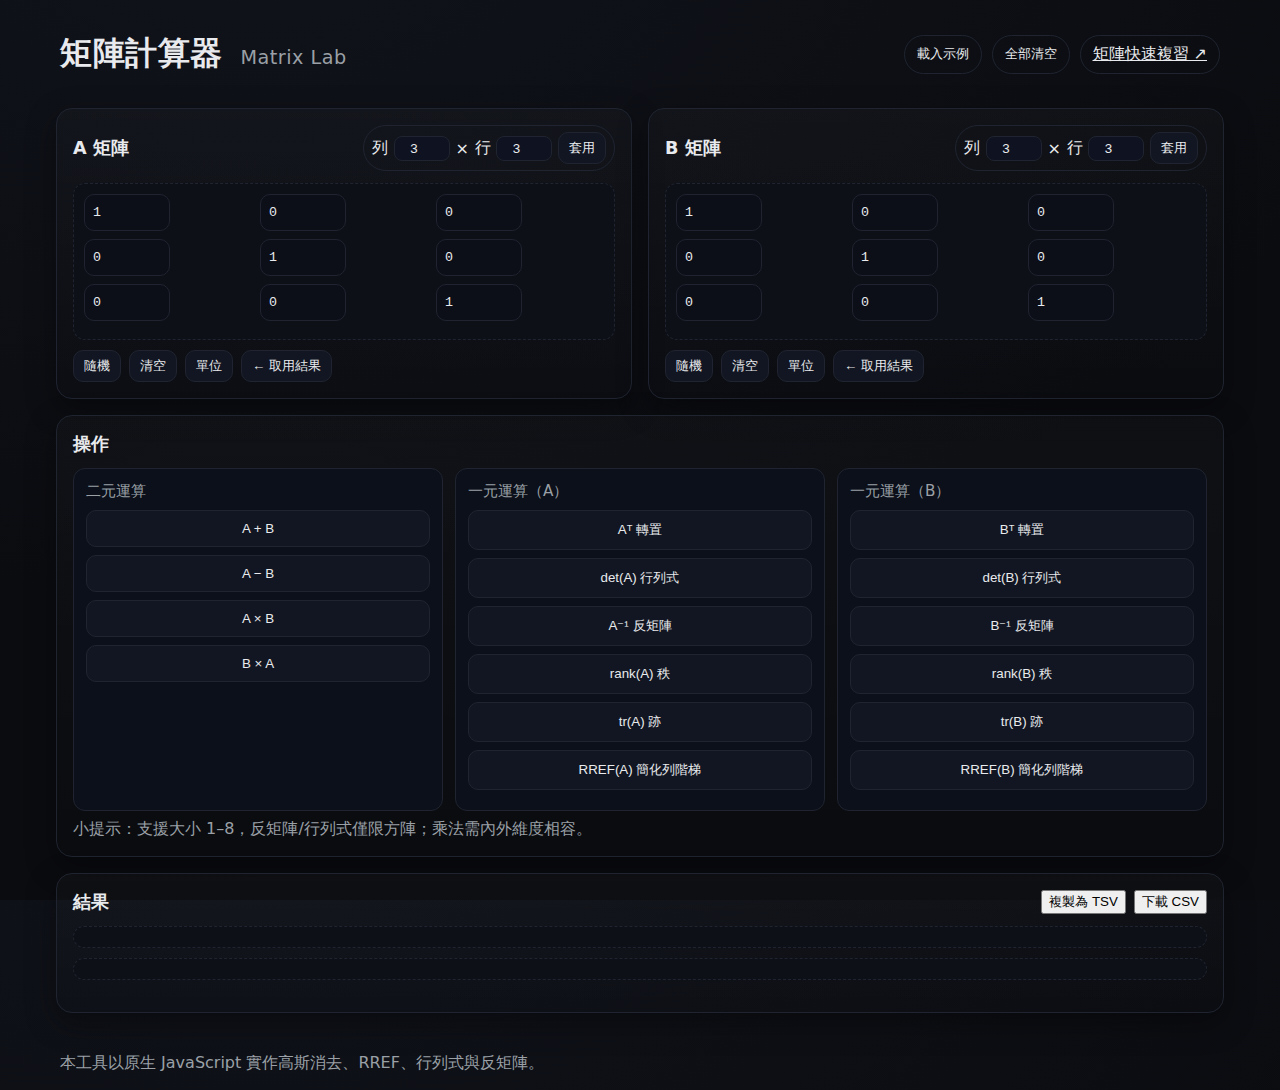
<file: 矩陣工具/index.html>
<!DOCTYPE html>
<html lang="zh-Hant">
<head>
  <meta charset="utf-8" />
  <meta name="viewport" content="width=device-width, initial-scale=1" />
  <title>矩陣計算器 Matrix Lab</title>
  <link rel="stylesheet" href="matrix.css" />
  <style>
    /* 安全字型回退，避免中文破版 */
    :root { --mono: ui-monospace, SFMono-Regular, Menlo, Monaco, Consolas, "Liberation Mono", "Courier New", monospace; }
  </style>
</head>
<body>
  <header class="app-header">
    <h1>矩陣計算器 <span class="sub">Matrix&nbsp;Lab</span></h1>
    <div class="header-actions">
      <button id="btnFillDemo" class="ghost">載入示例</button>
      <button id="btnClearAll" class="ghost">全部清空</button>
      <a class="ghost" href="https://en.wikipedia.org/wiki/Matrix_(mathematics)" target="_blank" rel="noopener">矩陣快速複習 ↗</a>
    </div>
  </header>

  <main class="grid">
    <section class="panel">
      <div class="panel-head">
        <h2>A 矩陣</h2>
        <div class="dims">
          <label>列
            <input type="number" id="rowsA" min="1" max="8" value="3" />
          </label>
          <span>×</span>
          <label>行
            <input type="number" id="colsA" min="1" max="8" value="3" />
          </label>
          <button id="applyA" class="mini">套用</button>
        </div>
      </div>
      <div id="matrixA" class="matrix"></div>
      <div class="panel-foot">
        <button class="mini" id="randA">隨機</button>
        <button class="mini" id="zeroA">清空</button>
        <button class="mini" id="idenA">單位</button>
        <button class="mini" id="copyResToA">← 取用結果</button>
      </div>
    </section>

    <section class="panel">
      <div class="panel-head">
        <h2>B 矩陣</h2>
        <div class="dims">
          <label>列
            <input type="number" id="rowsB" min="1" max="8" value="3" />
          </label>
          <span>×</span>
          <label>行
            <input type="number" id="colsB" min="1" max="8" value="3" />
          </label>
          <button id="applyB" class="mini">套用</button>
        </div>
      </div>
      <div id="matrixB" class="matrix"></div>
      <div class="panel-foot">
        <button class="mini" id="randB">隨機</button>
        <button class="mini" id="zeroB">清空</button>
        <button class="mini" id="idenB">單位</button>
        <button class="mini" id="copyResToB">← 取用結果</button>
      </div>
    </section>

    <section class="panel ops">
      <div class="panel-head">
        <h2>操作</h2>
      </div>
      <div class="op-grid">
        <div class="op-group">
          <div class="op-title">二元運算</div>
          <button class="op" data-op="add">A + B</button>
          <button class="op" data-op="sub">A − B</button>
          <button class="op" data-op="mul">A × B</button>
          <button class="op" data-op="mulBA">B × A</button>
        </div>

        <div class="op-group">
          <div class="op-title">一元運算（A）</div>
          <button class="op" data-op="transposeA">Aᵀ 轉置</button>
          <button class="op" data-op="detA">det(A) 行列式</button>
          <button class="op" data-op="invA">A⁻¹ 反矩陣</button>
          <button class="op" data-op="rankA">rank(A) 秩</button>
          <button class="op" data-op="traceA">tr(A) 跡</button>
          <button class="op" data-op="rrefA">RREF(A) 簡化列階梯</button>
        </div>

        <div class="op-group">
          <div class="op-title">一元運算（B）</div>
          <button class="op" data-op="transposeB">Bᵀ 轉置</button>
          <button class="op" data-op="detB">det(B) 行列式</button>
          <button class="op" data-op="invB">B⁻¹ 反矩陣</button>
          <button class="op" data-op="rankB">rank(B) 秩</button>
          <button class="op" data-op="traceB">tr(B) 跡</button>
          <button class="op" data-op="rrefB">RREF(B) 簡化列階梯</button>
        </div>
      </div>
      <div class="note">
        小提示：支援大小 1–8，反矩陣/行列式僅限方陣；乘法需內外維度相容。
      </div>
    </section>

    <section class="panel result">
      <div class="panel-head">
        <h2>結果</h2>
        <div class="result-actions">
          <button id="copyResult">複製為 TSV</button>
          <button id="downloadCSV">下載 CSV</button>
        </div>
      </div>
      <div id="resultArea" class="matrix"></div>
      <pre id="scalarArea" class="scalar"></pre>
    </section>
  </main>

  <footer class="app-footer">
    <span>本工具以原生 JavaScript 實作高斯消去、RREF、行列式與反矩陣。</span>
  </footer>

<script>
/* ---------- DOM 工具 ---------- */
function $(sel) { return document.querySelector(sel); }
function el(tag, cls) { const e = document.createElement(tag); if (cls) e.className = cls; return e; }

/* ---------- 產生輸入格 ---------- */
function buildGrid(container, rows, cols, name) {
  container.innerHTML = "";
  const grid = el("div", "grid-input");
  for (let r = 0; r < rows; r++) {
    const row = el("div", "row");
    for (let c = 0; c < cols; c++) {
      const input = el("input", "cell");
      input.type = "text";
      input.inputMode = "decimal";
      input.placeholder = "0";
      input.value = (r === c ? "1" : "0"); // 預設單位感
      input.dataset.name = name;
      input.dataset.r = r;
      input.dataset.c = c;
      row.appendChild(input);
    }
    grid.appendChild(row);
  }
  container.appendChild(grid);
}

function getDims(prefix) {
  const rows = parseInt($("#rows" + prefix).value, 10);
  const cols = parseInt($("#cols" + prefix).value, 10);
  return {rows, cols};
}

function getMatrix(prefix) {
  const {rows, cols} = getDims(prefix);
  const m = Array.from({length: rows}, () => Array(cols).fill(0));
  const container = $("#matrix" + prefix);
  container.querySelectorAll("input.cell").forEach(inp => {
    const r = parseInt(inp.dataset.r, 10);
    const c = parseInt(inp.dataset.c, 10);
    const v = parseFloat(inp.value.replace(',', '.'));
    m[r][c] = isFinite(v) ? v : 0;
  });
  return m;
}

function setMatrix(prefix, M) {
  const rows = M.length, cols = M[0].length;
  $("#rows" + prefix).value = rows;
  $("#cols" + prefix).value = cols;
  buildGrid($("#matrix" + prefix), rows, cols, prefix);
  // 填值
  $("#matrix" + prefix).querySelectorAll("input.cell").forEach(inp => {
    const r = parseInt(inp.dataset.r, 10);
    const c = parseInt(inp.dataset.c, 10);
    const v = M[r][c];
    inp.value = Number.isFinite(v) ? String(roundSmart(v)) : "";
  });
}

function renderMatrix(container, M) {
  container.innerHTML = "";
  const grid = el("div", "grid-output");
  for (let r = 0; r < M.length; r++) {
    const row = el("div", "row");
    for (let c = 0; c < M[0].length; c++) {
      const cell = el("div", "cell");
      cell.textContent = Number.isFinite(M[r][c]) ? String(roundSmart(M[r][c])) : "";
      row.appendChild(cell);
    }
    grid.appendChild(row);
  }
  container.appendChild(grid);
}

/* ---------- 數學核心 ---------- */
function approxZero(x, eps=1e-10) { return Math.abs(x) < eps; }
function roundSmart(x) {
  // 對非常接近整數的值做漂亮的四捨五入
  const r = Math.round(x);
  if (Math.abs(x - r) < 1e-10) return r;
  // 其他值保留最多 8 位小數
  return Number.parseFloat(x.toFixed(8));
}

function clone(M) { return M.map(row => row.slice()); }

function transpose(M) {
  const R = M.length, C = M[0].length;
  const T = Array.from({length: C}, () => Array(R).fill(0));
  for (let r = 0; r < R; r++) for (let c = 0; c < C; c++) T[c][r] = M[r][c];
  return T;
}

function add(A, B) {
  if (A.length !== B.length || A[0].length !== B[0].length) throw new Error("維度不相同，無法相加。");
  const R = A.length, C = A[0].length;
  const M = Array.from({length: R}, () => Array(C).fill(0));
  for (let r = 0; r < R; r++) for (let c = 0; c < C; c++) M[r][c] = A[r][c] + B[r][c];
  return M;
}

function sub(A, B) {
  if (A.length !== B.length || A[0].length !== B[0].length) throw new Error("維度不相同，無法相減。");
  const R = A.length, C = A[0].length;
  const M = Array.from({length: R}, () => Array(C).fill(0));
  for (let r = 0; r < R; r++) for (let c = 0; c < C; c++) M[r][c] = A[r][c] - B[r][c];
  return M;
}

function mul(A, B) {
  const R = A.length, C = B[0].length, K = A[0].length;
  if (K !== B.length) throw new Error("內外維度不相容，無法相乘。");
  const M = Array.from({length: R}, () => Array(C).fill(0));
  for (let r = 0; r < R; r++) {
    for (let c = 0; c < C; c++) {
      let sum = 0;
      for (let k = 0; k < K; k++) sum += A[r][k] * B[k][c];
      M[r][c] = sum;
    }
  }
  return M;
}

// 高斯消去：RREF、rank、det、inverse
function rref(M) {
  // 回傳：[RREF 矩陣, 樞紐列索引]
  const A = clone(M).map(row => row.map(x => +x));
  const R = A.length, C = A[0].length;
  let r = 0; // 當前行
  const pivots = [];
  for (let c = 0; c < C && r < R; c++) {
    // 找尋主元
    let pivot = r;
    for (let i = r + 1; i < R; i++) if (Math.abs(A[i][c]) > Math.abs(A[pivot][c])) pivot = i;
    if (approxZero(A[pivot][c])) continue;
    // 交換
    if (pivot !== r) [A[pivot], A[r]] = [A[r], A[pivot]];
    // 正規化
    const val = A[r][c];
    for (let j = c; j < C; j++) A[r][j] /= val;
    // 歸零其他行
    for (let i = 0; i < R; i++) if (i !== r) {
      const f = A[i][c];
      if (!approxZero(f)) for (let j = c; j < C; j++) A[i][j] -= f * A[r][j];
    }
    pivots.push(c);
    r++;
  }
  // 修正很小的數值為 0
  for (let i = 0; i < R; i++) for (let j = 0; j < C; j++) if (approxZero(A[i][j])) A[i][j] = 0;
  return [A, pivots];
}

function rank(M) {
  const [R, piv] = rref(M);
  return piv.length;
}

function determinant(M) {
  // 使用 LU（簡化版）/ 高斯消去計算 det
  const n = M.length;
  if (n === 0 || M[0].length !== n) throw new Error("行列式僅適用於方陣。");
  const A = clone(M).map(row => row.map(x => +x));
  let det = 1;
  for (let c = 0; c < n; c++) {
    // 選主元
    let pivot = c;
    for (let i = c + 1; i < n; i++) if (Math.abs(A[i][c]) > Math.abs(A[pivot][c])) pivot = i;
    const pv = A[pivot][c];
    if (approxZero(pv)) return 0;
    if (pivot !== c) { [A[pivot], A[c]] = [A[c], A[pivot]]; det *= -1; }
    det *= A[c][c];
    // 消去
    for (let i = c + 1; i < n; i++) {
      const f = A[i][c] / A[c][c];
      for (let j = c; j < n; j++) A[i][j] -= f * A[c][j];
    }
  }
  return det;
}

function inverse(M) {
  const n = M.length;
  if (n === 0 || M[0].length !== n) throw new Error("反矩陣僅適用於方陣。");
  // 增廣矩陣 [M | I]
  const A = clone(M).map((row, i) => row.concat(
    Array.from({length: n}, (_, j) => (i === j ? 1 : 0))
  ));
  const R = A.length, C = A[0].length;
  let r = 0;
  for (let c = 0; c < n && r < R; c++) {
    // 選主元
    let pivot = r;
    for (let i = r + 1; i < R; i++) if (Math.abs(A[i][c]) > Math.abs(A[pivot][c])) pivot = i;
    if (approxZero(A[pivot][c])) continue;
    if (pivot !== r) [A[pivot], A[r]] = [A[r], A[pivot]];
    // 正規化
    const val = A[r][c];
    for (let j = 0; j < C; j++) A[r][j] /= val;
    // 歸零其他行
    for (let i = 0; i < R; i++) if (i !== r) {
      const f = A[i][c];
      if (!approxZero(f)) for (let j = 0; j < C; j++) A[i][j] -= f * A[r][j];
    }
    r++;
  }
  // 檢查左半是否為 I
  for (let i = 0; i < n; i++) {
    for (let j = 0; j < n; j++) {
      if (i === j && !approxZero(A[i][j] - 1)) throw new Error("矩陣不可逆（行列式為 0）。");
      if (i !== j && !approxZero(A[i][j])) throw new Error("矩陣不可逆（行列式為 0）。");
    }
  }
  // 取右半
  const inv = Array.from({length: n}, () => Array(n).fill(0));
  for (let i = 0; i < n; i++) for (let j = 0; j < n; j++) inv[i][j] = A[i][j + n];
  return inv;
}

function trace(M) {
  const n = M.length;
  if (n === 0 || M[0].length !== n) throw new Error("跡僅適用於方陣。");
  let t = 0;
  for (let i = 0; i < n; i++) t += M[i][i];
  return t;
}

function toCSV(M) {
  return M.map(row => row.map(v => roundSmart(v)).join(",")).join("\n");
}

function toTSV(M) {
  return M.map(row => row.map(v => roundSmart(v)).join("\t")).join("\n");
}

/* ---------- UI 綁定 ---------- */
function applyDims(prefix) {
  const {rows, cols} = getDims(prefix);
  const cappedR = Math.max(1, Math.min(8, rows));
  const cappedC = Math.max(1, Math.min(8, cols));
  buildGrid($("#matrix" + prefix), cappedR, cappedC, prefix);
}

function fillRandom(prefix) {
  const cont = $("#matrix" + prefix);
  cont.querySelectorAll("input.cell").forEach(inp => {
    const v = (Math.random() * 10 - 5); // [-5, 5)
    inp.value = roundSmart(v);
  });
}

function fillZero(prefix) {
  const cont = $("#matrix" + prefix);
  cont.querySelectorAll("input.cell").forEach(inp => inp.value = "0");
}

function fillIdentity(prefix) {
  const cont = $("#matrix" + prefix);
  const rows = cont.querySelectorAll(".row").length;
  const cols = cont.querySelector(".row").children.length;
  cont.querySelectorAll("input.cell").forEach(inp => {
    const r = parseInt(inp.dataset.r, 10);
    const c = parseInt(inp.dataset.c, 10);
    inp.value = (r === c ? "1" : "0");
  });
}

function setResult(M) {
  $("#scalarArea").textContent = "";
  renderMatrix($("#resultArea"), M);
}

function setScalar(text) {
  $("#resultArea").innerHTML = "";
  $("#scalarArea").textContent = text;
}

function doOp(op) {
  try {
    const A = getMatrix("A");
    const B = getMatrix("B");
    switch (op) {
      case "add": return setResult(add(A, B));
      case "sub": return setResult(sub(A, B));
      case "mul": return setResult(mul(A, B));
      case "mulBA": return setResult(mul(B, A));
      case "transposeA": return setResult(transpose(A));
      case "transposeB": return setResult(transpose(B));
      case "detA": return setScalar("det(A) = " + roundSmart(determinant(A)));
      case "detB": return setScalar("det(B) = " + roundSmart(determinant(B)));
      case "invA": return setResult(inverse(A));
      case "invB": return setResult(inverse(B));
      case "rankA": return setScalar("rank(A) = " + rank(A));
      case "rankB": return setScalar("rank(B) = " + rank(B));
      case "traceA": return setScalar("tr(A) = " + roundSmart(trace(A)));
      case "traceB": return setScalar("tr(B) = " + roundSmart(trace(B)));
      case "rrefA": return setResult(rref(A)[0]);
      case "rrefB": return setResult(rref(B)[0]);
      default: break;
    }
  } catch (err) {
    setScalar("錯誤：" + err.message);
  }
}

function copyResultTo(prefix) {
  const table = $("#resultArea .grid-output");
  if (!table) return;
  const rows = table.querySelectorAll(".row").length;
  if (!rows) return;
  const cols = table.querySelector(".row").children.length;
  const M = Array.from({length: rows}, (_, r) =>
    Array.from({length: cols}, (_, c) => {
      const cell = table.children[r].children[c].textContent.trim();
      const num = parseFloat(cell.replace(',', '.'));
      return isFinite(num) ? num : 0;
    })
  );
  setMatrix(prefix, M);
}

function copyTextToClipboard(text) {
  const ta = el("textarea");
  ta.value = text;
  document.body.appendChild(ta);
  ta.select();
  document.execCommand("copy");
  ta.remove();
}

/* ---------- 初始化 ---------- */
function init() {
  applyDims("A");
  applyDims("B");

  $("#applyA").addEventListener("click", () => applyDims("A"));
  $("#applyB").addEventListener("click", () => applyDims("B"));
  $("#randA").addEventListener("click", () => fillRandom("A"));
  $("#randB").addEventListener("click", () => fillRandom("B"));
  $("#zeroA").addEventListener("click", () => fillZero("A"));
  $("#zeroB").addEventListener("click", () => fillZero("B"));
  $("#idenA").addEventListener("click", () => fillIdentity("A"));
  $("#idenB").addEventListener("click", () => fillIdentity("B"));
  $("#copyResToA").addEventListener("click", () => copyResultTo("A"));
  $("#copyResToB").addEventListener("click", () => copyResultTo("B"));

  document.querySelectorAll("button.op").forEach(btn => {
    btn.addEventListener("click", () => doOp(btn.dataset.op));
  });

  $("#btnFillDemo").addEventListener("click", () => {
    setMatrix("A", [
      [2, -1, 0],
      [1, 3, 4],
      [0, -2, 5]
    ]);
    setMatrix("B", [
      [1, 2, 1],
      [0, -1, 3],
      [4, 0, 2]
    ]);
    setScalar("已載入 3×3 範例：試試 det(A)、A×B 或 RREF(A)。");
  });

  $("#btnClearAll").addEventListener("click", () => {
    applyDims("A"); applyDims("B");
    $("#resultArea").innerHTML = "";
    $("#scalarArea").textContent = "";
  });

  $("#copyResult").addEventListener("click", () => {
    const table = $("#resultArea .grid-output");
    if (!table) { setScalar("沒有矩陣結果可複製。"); return; }
    const rows = table.querySelectorAll(".row").length;
    const cols = table.querySelector(".row").children.length;
    const M = Array.from({length: rows}, (_, r) =>
      Array.from({length: cols}, (_, c) => table.children[r].children[c].textContent.trim())
    );
    copyTextToClipboard(M.map(row => row.join("\t")).join("\n"));
    setScalar("已複製結果（TSV 格式）。");
  });

  $("#downloadCSV").addEventListener("click", () => {
    const table = $("#resultArea .grid-output");
    if (!table) { setScalar("沒有矩陣結果可下載。"); return; }
    const rows = table.querySelectorAll(".row").length;
    const cols = table.querySelector(".row").children.length;
    const M = Array.from({length: rows}, (_, r) =>
      Array.from({length: cols}, (_, c) => table.children[r].children[c].textContent.trim())
    );
    const csv = M.map(row => row.join(",")).join("\n");
    const blob = new Blob([csv], {type: "text/csv;charset=utf-8;"});
    const url = URL.createObjectURL(blob);
    const a = document.createElement("a");
    a.href = url;
    a.download = "matrix_result.csv";
    document.body.appendChild(a);
    a.click();
    a.remove();
    URL.revokeObjectURL(url);
  });
}

document.addEventListener("DOMContentLoaded", init);
</script>
</body>
</html>
</file>
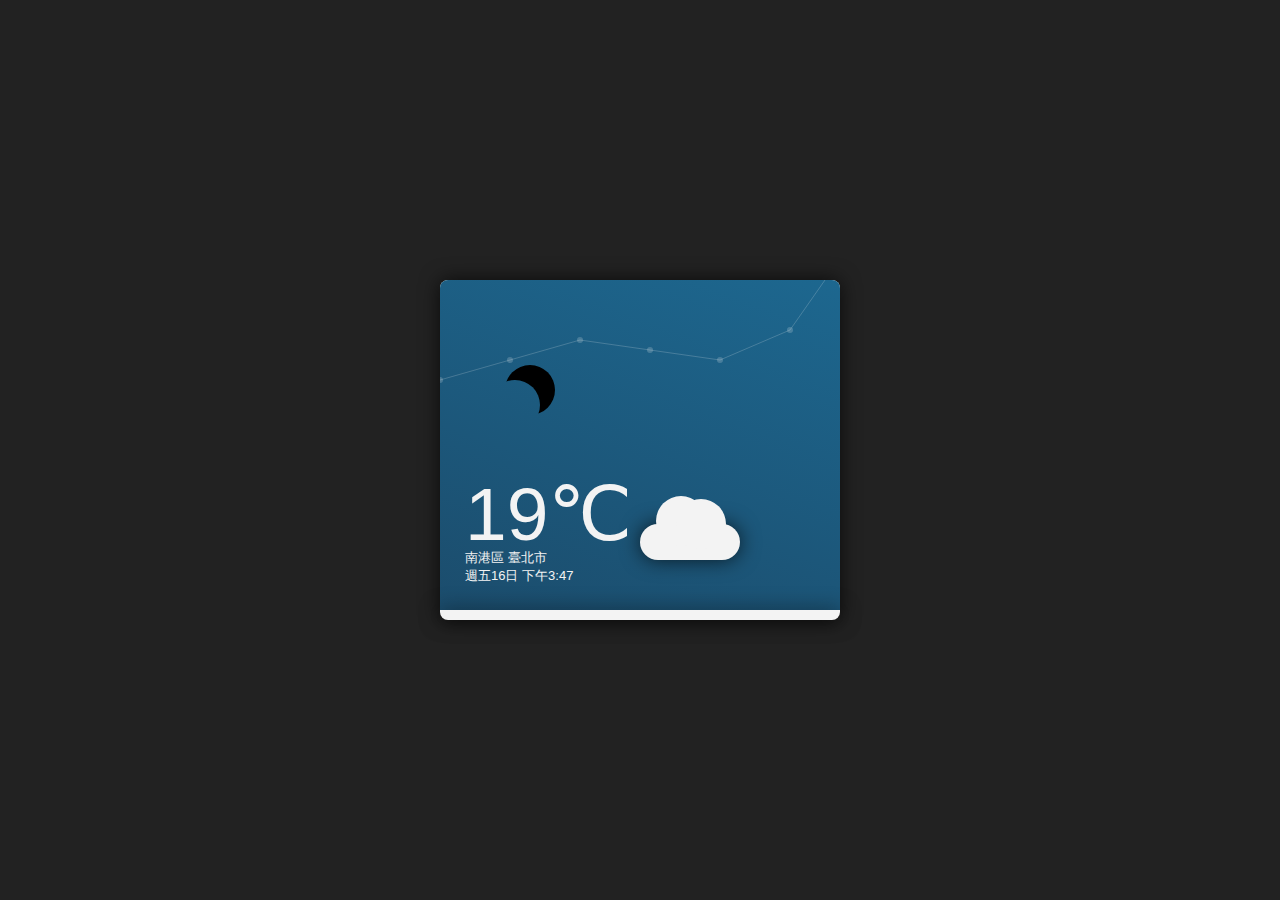
<file: 動態天氣盒子/Skybox.html>
<!DOCTYPE html>
<html lang="zh">
<head>
<meta charset="UTF-8">
<title>天氣小卡</title>
<link rel="stylesheet" href="style.css">
</head>
<body>

<div class="daybox">
  <label>
    <input id="switch_night" type="checkbox"/>
    <div class="top">
      <div class="moon"> </div>
      <div class="cloud">
        <div class="rain"></div>
        <div class="rain rain2"></div>
        <div class="rain rain3"></div>
      </div>
      <svg class="tempsvg">
        <circle cx="0" cy="100" r="3"></circle>
        <text x="0" y="100">26℃</text>
        <circle cx="70" cy="80" r="3"></circle>
        <text x="70" y="80">27.5℃</text>
        <circle cx="140" cy="60" r="3"></circle>
        <text x="140" y="60">28℃</text>
        <circle cx="210" cy="70" r="3"></circle>
        <text x="210" y="70">27.5℃</text>
        <circle cx="280" cy="80" r="3"></circle>
        <text x="280" y="80">26℃</text>
        <circle cx="350" cy="50" r="3"></circle>
        <text x="350" y="50">27.8℃</text>
        <circle cx="420" cy="-50" r="3"></circle>
        <polyline points="0,100 70,80 140,60 210,70 280,80 350,50 420,-50"></polyline>
      </svg>
      <div class="text_area">
        <div class="temperature">19℃</div>
        <div class="infos">
          <div class="location">南港區 臺北市</div>
          <div class="time">週五16日 下午3:47</div>
        </div>
      </div>
    </div>
    <div class="bottom">
      <div class="day_weather"> 
        <h3>Mon</h3>
        <svg viewbox="-50 -50 100 100">
          <circle class="sun" cx="0" cy="0" r="22"></circle>
        </svg>
      </div>
      <div class="day_weather"> 
        <h3>Tue</h3>
        <svg viewbox="-50 -50 100 100">
          <circle class="sun" cx="0" cy="0" r="22"></circle>
        </svg>
      </div>
      <div class="day_weather"> 
        <h3>Wed</h3>
        <svg viewbox="-50 -50 100 100">
          <circle class="sun" cx="0" cy="0" r="22"></circle>
          <circle class="cloud" cx="0" cy="30" r="20"></circle>
          <circle class="cloud" cx="-15" cy="30" r="20"></circle>
          <circle class="cloud" cx="-30" cy="30" r="20"></circle>
          <circle class="cloud" cx="-25" cy="10" r="15"></circle>
          <circle class="cloud" cx="-5" cy="15" r="15"></circle>
        </svg>
      </div>
      <div class="day_weather"> 
        <h3>Thr</h3>
        <svg viewbox="-50 -50 100 100">
          <circle class="sun" cx="0" cy="0" r="22"></circle>
          <circle class="cloud" cx="0" cy="30" r="20"></circle>
          <circle class="cloud" cx="-15" cy="30" r="20"></circle>
          <circle class="cloud" cx="-30" cy="30" r="20"></circle>
          <circle class="cloud" cx="-25" cy="10" r="15"></circle>
          <circle class="cloud" cx="-5" cy="15" r="15"></circle>
        </svg>
      </div>
      <div class="day_weather"> 
        <h3>Fri</h3>
        <svg viewbox="-50 -50 100 100">
          <circle class="sun" cx="0" cy="0" r="22"></circle>
          <circle class="cloud" cx="0" cy="30" r="20"></circle>
          <circle class="cloud" cx="-15" cy="30" r="20"></circle>
          <circle class="cloud" cx="-30" cy="30" r="20"></circle>
          <circle class="cloud" cx="-25" cy="10" r="15"></circle>
          <circle class="cloud" cx="-5" cy="15" r="15"></circle>
        </svg>
      </div>
      <div class="day_weather"> 
        <h3>Sat</h3>
        <svg viewbox="-65 -20 100 100">
          <!--SVG覆蓋的下層要先寫-->
          <line class="rain" x1="-25" y1="15" x2="-25" y2="35"></line>
          <line class="rain" x1="-14" y1="5" x2="-14" y2="25"></line>
          <line class="rain" x1="-5" y1="20" x2="-5" y2="45"></line>
          <circle class="cloud" cx="0" cy="30" r="20"></circle>
          <circle class="cloud" cx="-15" cy="30" r="20"></circle>
          <circle class="cloud" cx="-30" cy="30" r="20"></circle>
          <circle class="cloud" cx="-25" cy="10" r="15"></circle>
          <circle class="cloud" cx="-5" cy="15" r="15"></circle>
        </svg>
      </div>
      <div class="day_weather"> 
        <h3>Sun</h3>
        <svg viewbox="-65 -20 100 100">
          <circle class="cloud" cx="0" cy="30" r="20"></circle>
          <circle class="cloud" cx="-15" cy="30" r="20"></circle>
          <circle class="cloud" cx="-30" cy="30" r="20"></circle>
          <circle class="cloud" cx="-25" cy="10" r="15"></circle>
          <circle class="cloud" cx="-5" cy="15" r="15"></circle>
        </svg>
      </div>
    </div>
  </label>
</div>
</file>
<file: 矩陣工具/matrix.css>
/* matrix.css — 簡潔、現代、可讀性優先 */
:root {
  --bg: #0b0c10;
  --panel: #111319;
  --muted: #9aa0a6;
  --text: #e8eaed;
  --accent: #7aa2ff;
  --accent-2: #2dd4bf;
  --border: #1f2430;
  --shadow: 0 10px 30px rgba(0,0,0,.35);
  --radius: 16px;
}

* { box-sizing: border-box; }
html, body { height: 100%; }
body {
  margin: 0;
  font-family: ui-sans-serif, system-ui, -apple-system, "Segoe UI", Roboto, "Noto Sans TC", "Microsoft JhengHei", Arial, "PingFang TC", "Heiti TC", sans-serif;
  color: var(--text);
  background: radial-gradient(1200px 700px at 20% -10%, #10131b, var(--bg));
}

.app-header, .app-footer {
  max-width: 1200px;
  margin: 16px auto;
  padding: 16px 20px;
  display: flex;
  align-items: center;
  justify-content: space-between;
  gap: 12px;
}

.app-header h1 {
  font-weight: 800;
  letter-spacing: .5px;
  margin: 0;
}
.app-header .sub {
  font-weight: 500;
  font-size: .6em;
  color: var(--muted);
  margin-left: .4rem;
}
.header-actions { display: flex; gap: 10px; flex-wrap: wrap; }

.ghost {
  background: transparent;
  border: 1px solid var(--border);
  color: var(--text);
  padding: 8px 12px;
  border-radius: 999px;
  cursor: pointer;
  transition: border .2s, transform .05s;
}
.ghost:hover { border-color: var(--accent); }
.ghost:active { transform: translateY(1px); }

.grid {
  max-width: 1200px;
  margin: 0 auto 24px;
  display: grid;
  grid-template-columns: 1fr 1fr;
  gap: 16px;
  padding: 0 16px;
}
.panel {
  background: linear-gradient(180deg, rgba(255,255,255,0.02), rgba(255,255,255,0.0));
  border: 1px solid var(--border);
  border-radius: var(--radius);
  box-shadow: var(--shadow);
  padding: 16px;
}
.panel-head {
  display: flex;
  align-items: center;
  justify-content: space-between;
  gap: 12px;
  margin-bottom: 12px;
}
.panel-head h2 { margin: 0; font-size: 1.1rem; }
.panel-foot { display: flex; gap: 8px; margin-top: 10px; flex-wrap: wrap; }

.dims {
  display: inline-flex; align-items: center; gap: 6px;
  border: 1px solid var(--border); padding: 6px 8px; border-radius: 999px;
}
.dims input {
  width: 56px; padding: 4px 6px; color: var(--text);
  background: #0f1220; border: 1px solid var(--border);
  border-radius: 8px; text-align: center;
}
.mini {
  padding: 6px 10px; border-radius: 10px; border: 1px solid var(--border);
  background: #121622; color: var(--text); cursor: pointer;
}
.mini:hover { border-color: var(--accent); }
.mini:active { transform: translateY(1px); }

.matrix {
  overflow: auto; border: 1px dashed var(--border); border-radius: 12px;
  padding: 10px; background: #0e1017;
}
.grid-input .row, .grid-output .row { display: grid; grid-auto-flow: column; gap: 8px; margin-bottom: 8px; }
.grid-input .cell {
  width: 86px; padding: 10px 8px; font-family: var(--mono);
  background: #0c0f18; color: var(--text); border: 1px solid var(--border); border-radius: 10px;
  outline: none;
}
.grid-input .cell:focus { border-color: var(--accent-2); box-shadow: 0 0 0 3px rgba(45,212,191,.15); }
.grid-output .cell {
  min-width: 86px; padding: 10px 8px; font-family: var(--mono);
  background: #090c12; color: var(--text);
  border: 1px solid #171a24; border-radius: 10px; text-align: right;
}

.ops { grid-column: span 2; }
.op-grid { display: grid; grid-template-columns: repeat(3, 1fr); gap: 12px; }
.op-group {
  border: 1px solid var(--border); border-radius: 12px; padding: 12px;
  background: #0c101a;
}
.op-title { color: var(--muted); margin-bottom: 8px; font-size: .95rem; }
.op {
  width: 100%; padding: 10px; border-radius: 10px; border: 1px solid var(--border);
  background: #121622; color: var(--text); cursor: pointer; margin-bottom: 8px;
}
.op:hover { border-color: var(--accent); }
.op:active { transform: translateY(1px); }

.note { color: var(--muted); margin-top: 8px; }

.result { grid-column: span 2; }
.result-actions { display: flex; gap: 8px; }

.scalar {
  margin-top: 10px; padding: 10px 12px; border: 1px dashed var(--border);
  border-radius: 12px; background: #0e1017; color: var(--accent-2);
  font-family: var(--mono); font-size: 1rem; white-space: pre-wrap;
}

.app-footer { color: var(--muted); }

/* 響應式 */
@media (max-width: 960px) {
  .grid { grid-template-columns: 1fr; }
  .ops, .result { grid-column: span 1; }
  .grid-input .cell, .grid-output .cell { min-width: 72px; width: 72px; }
}
</file>
<file: 動態天氣盒子/style.css>
@charset "UTF-8";
html, body {
  display: flex;
  justify-content: center;
  align-items: center;
  width: 100%;
  height: 100%;
  margin: 0px;
  padding: 0px;
  background-color: #222;
}

* {
  position: relative;
  font-family: "Hind Vadodara", sans-serif, "微軟正黑體";
}

label {
  cursor: pointer;
}

.daybox {
  width: 50%;
  max-width: 400px;
  background-color: #f3f3f3;
  box-shadow: 0px 0px 20px rgba(0, 0, 0, 0.7);
  border-radius: 8px;
  cursor: pointer;
}
.daybox:hover .bottom {
  height: 120px;
}
.daybox:hover .day_weather {
  opacity: 1;
  top: 0px;
}

.tempsvg {
  width: 100%;
}
.tempsvg polyline {
  stroke: #f3f3f3;
  stroke-width: 1px;
  fill: none;
  opacity: 0.2;
}
.tempsvg text {
  transform: translateX(-10px) translateY(20px);
  font-size: 12px;
  fill: #f3f3f3;
  opacity: 0;
}
.tempsvg circle {
  fill: #f3f3f3;
  opacity: 0.2;
}

.rain {
  width: 2px;
  height: 10px;
  position: absolute;
  left: 45px;
  bottom: 15px;
  background-color: #f3f3f3;
  animation: raindrop 1s infinite linear;
}

@keyframes raindrop {
  0% {
    transform: translateY(0px);
  }
  100% {
    transform: translateY(50px);
    opacity: 0;
  }
}
.rain2 {
  left: 70px;
  bottom: 20px;
  animation-delay: 0.4s;
}

.rain3 {
  left: 30px;
  bottom: 10px;
  animation-delay: 0.7s;
}

.top {
  height: 330px;
  background: linear-gradient(20deg, #19283D, #1D678F);
  background-size: 100% 300%;
  animation: daylight 20s both;
  border-radius: 8px 8px 0px 0px;
}
@keyframes daylight {
  0% {
    background-position: 100% 30%;
  }
  100% {
    background-position: 100% 100%;
  }
}
.top .moon {
  width: 50px;
  height: 50px;
  border-radius: 100%;
  box-shadow: 15px -15px;
  position: absolute;
  top: 100px;
  left: 50px;
  animation: moonmove 20s infinite;
}
@keyframes moonmove {
  0% {
    box-shadow: 15px -15px #FFD633;
    transform: translateX(-15px) translateY(15px);
  }
  100% {
    box-shadow: -30px 30px #FFD633;
    transform: translateX(30px) translateY(-30px);
  }
}

.cloud {
  width: 100px;
  height: 36px;
  position: absolute;
  left: 200px;
  bottom: 50px;
  border-radius: 20px;
  background-color: #f3f3f3;
  animation: clouddrift 4s infinite;
  box-shadow: 0px 0px 20px rgba(0, 0, 0, 0.7);
}
.cloud:before, .cloud:after {
  content: "";
  display: block;
  width: 50px;
  height: 50px;
  border-radius: 100%;
  position: absolute;
  background-color: #f3f3f3;
}
.cloud:before {
  left: 16px;
  top: -28px;
}
.cloud:after {
  left: 36px;
  top: -25px;
}

@keyframes clouddrift {
  0% {
    transform: translateY(0px);
  }
  50% {
    transform: translateY(-10px);
  }
  100% {
    transform: translateY(0px);
  }
}
.bottom {
  height: 10px;
  display: flex;
  justify-content: center;
  box-shadow: 0px 0px 20px rgba(0, 0, 0, 0.5);
  overflow: hidden;
  transition-duration: 1s;
}
.bottom .day_weather {
  width: calc(100% / 7 - 5px);
  display: inline-block;
  text-align: center;
  opacity: 0;
  top: 20px;
  transition: 0.5s;
}
.bottom .day_weather h3 {
  font-size: 12px;
  color: rgba(34, 34, 34, 0.7);
  font-weight: 400;
  letter-spacing: 2px;
}
.bottom .day_weather svg {
  width: 100%;
  max-width: 40px;
  height: 40px;
}
.bottom .day_weather svg .sun {
  fill: #FFD633;
  stroke: rgba(255, 214, 51, 0.5);
  stroke-width: 20px;
  stroke-dasharray: 5px;
}
.bottom .day_weather svg .rain {
  stroke: #222;
  stroke-width: 3px;
}
.bottom .day_weather svg .cloud {
  fill: #ccc;
}

.day_weather:nth-child(1) {
  transition-delay: 0.2s;
}

.day_weather:nth-child(2) {
  transition-delay: 0.3s;
}

.day_weather:nth-child(3) {
  transition-delay: 0.4s;
}

.day_weather:nth-child(4) {
  transition-delay: 0.5s;
}

.day_weather:nth-child(5) {
  transition-delay: 0.6s;
}

.day_weather:nth-child(6) {
  transition-delay: 0.7s;
}

.day_weather:nth-child(7) {
  transition-delay: 0.8s;
}

.text_area {
  display: inline-block;
  position: absolute;
  left: 25px;
  bottom: 25px;
  color: #f3f3f3;
}
.text_area .temperature {
  font-size: 75px;
  line-height: 70px;
}
.text_area .infos {
  font-size: 13px;
}

.moon, .cloud {
  transition: 0.5s;
}

.tempsvg circle {
  transition-duration: 0.5s;
}
.tempsvg polyline {
  transition: 0.5s 0.3s;
}
.tempsvg text {
  transition: 0.5s 0.5s;
}

#switch_night {
  display: none;
}

#switch_night:checked + .top .moon, #switch_night:checked + .top .cloud {
  opacity: 0.3;
}
#switch_night:checked + .top .tempsvg circle, #switch_night:checked + .top .tempsvg polyline, #switch_night:checked + .top .tempsvg text {
  opacity: 1;
}
</file>
